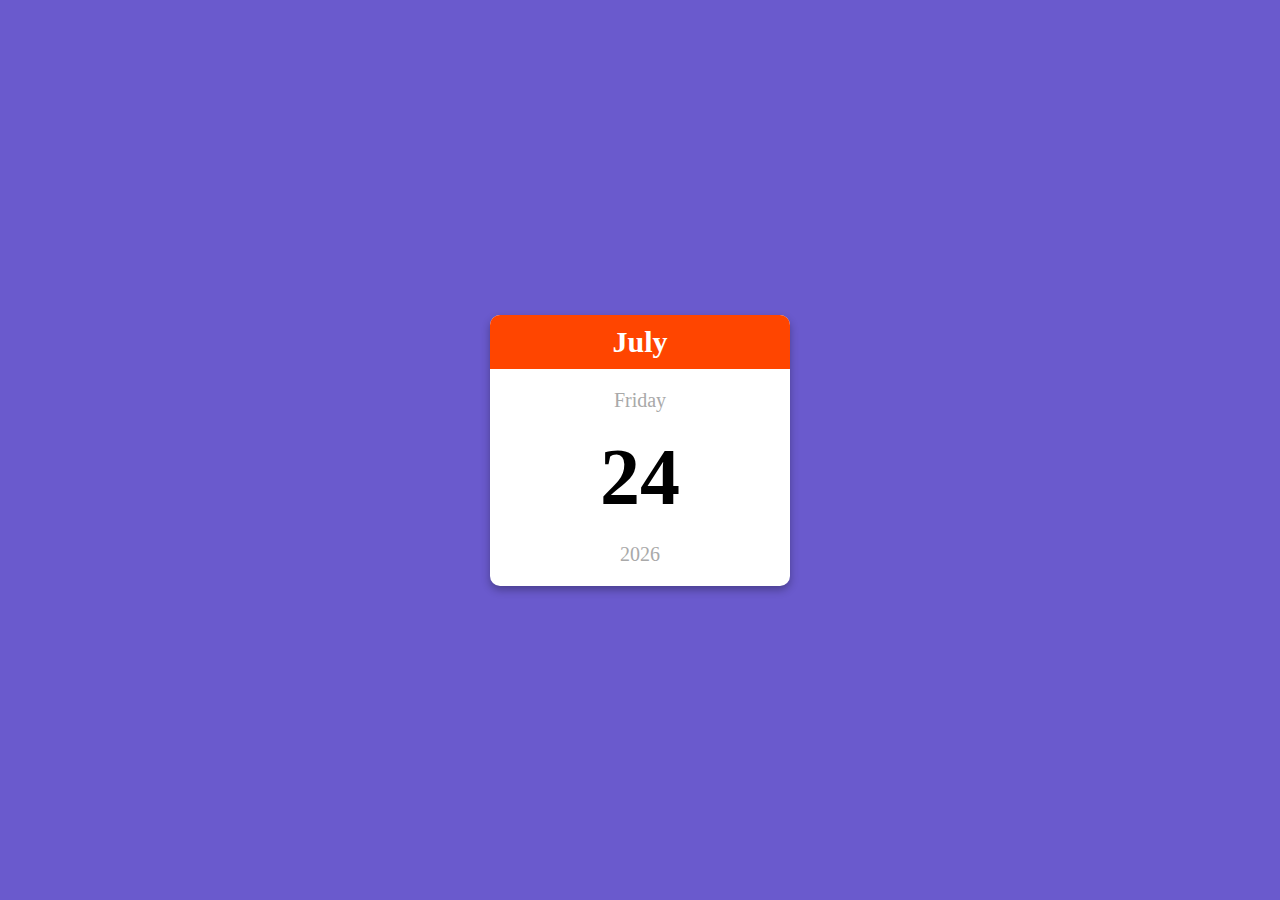
<file: Mini-calendar/index.html>
<!DOCTYPE html>
<html lang="en">
<head>
    <meta charset="UTF-8">
    <meta name="viewport" content="width=device-width, initial-scale=1.0">
    <title>Mini-Calender</title>
    <link rel="stylesheet" href="style.css">
</head>
<body>
    <div class="calendar-container">
        <p class="month-name" id="month-name">April</p>
        <p class="day-name" id="day-name">Friday</p>
        <p class="day-number" id="day-number">20</p>
        <p class="year" id="year">2020</p>
    </div>
    <script src="index.js"></script>
</body>
</html>
</file>
<file: Mini-calendar/style.css>
body{
    margin: 0;
    display: flex;
    justify-content: center;
    height: 100vh;
    align-items: center;
    font-family: cursive;
    background-color: slateblue;
}

.calendar-container{
    background-color: white;
    width: 300px;
    text-align: center;
    border-radius: 10px;
    box-shadow: 0 4px 8px rgba(0,0,0,.3);
    overflow: hidden;
}

.month-name{
    margin: 0;
    color: white;
    background-color: orangered;
    padding: 10px;
    font-size: 30px;
    font-weight: bold;
}

.day-name{
    color: darkgray;
    font-size: 20px;
}

.day-number{
    margin: 0;
    font-size: 80px;
    font-weight: bold;
}

.year{
    margin: 20px 0;
    color: darkgray;
    font-size: 20px;
    font-weight: 500;
}
</file>
